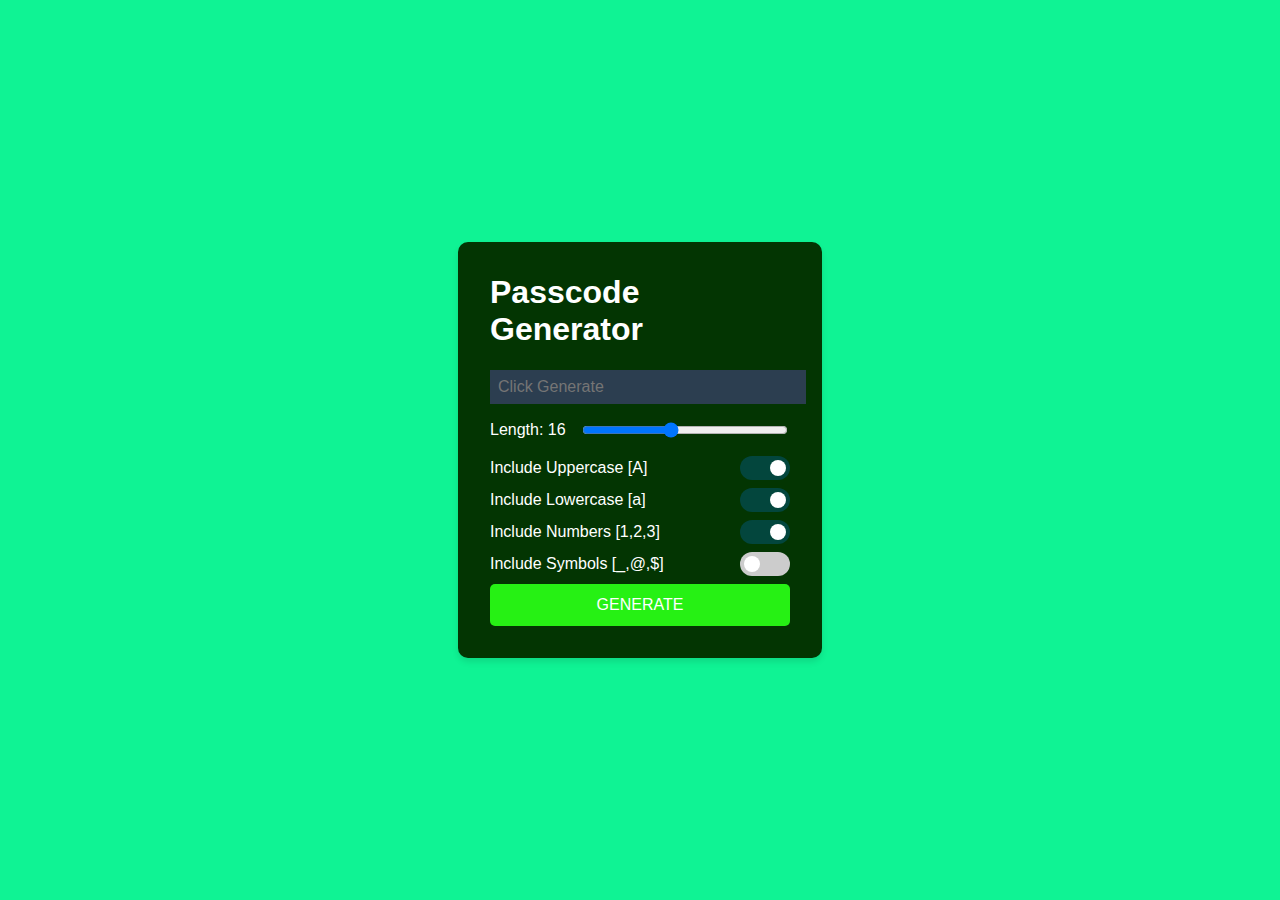
<file: Password generator/main.html>
<!DOCTYPE html>
<html lang="en">
<head>
    <meta charset="UTF-8">
    <meta name="viewport" content="width=device-width, initial-scale=1.0">
    <title>Password Zone !</title>
    <style>
        body {
            font-family: Arial, sans-serif;
            background-color: #0ff394;
            display: flex;
            justify-content: center;
            align-items: center;
            height: 100vh;
            margin: 0;
        }
        .container {
            background-color: #033502;
            padding: 2rem;
            border-radius: 10px;
            box-shadow: 0 4px 6px rgba(0, 0, 0, 0.1);
            width: 300px;
        }
        h1 {
            color: white;
            margin-top: 0;
        }
        #password {
            width: 100%;
            padding: 0.5rem;
            margin-bottom: 1rem;
            background-color: #2c3e50;
            border: none;
            color: white;
            font-size: 1rem;
        }
        .slider-container {
            display: flex;
            align-items: center;
            color: white;
            margin-bottom: 1rem;
        }
        #length {
            flex-grow: 1;
            margin-left: 1rem;
        }
        .toggle-container {
            display: flex;
            justify-content: space-between;
            align-items: center;
            color: white;
            margin-bottom: 0.5rem;
        }
        .toggle {
            position: relative;
            display: inline-block;
            width: 50px;
            height: 24px;
        }
        .toggle input {
            opacity: 0;
            width: 0;
            height: 0;
        }
        .slider {
            position: absolute;
            cursor: pointer;
            top: 0;
            left: 0;
            right: 0;
            bottom: 0;
            background-color: #ccc;
            transition: .4s;
            border-radius: 34px;
        }
        .slider:before {
            position: absolute;
            content: "";
            height: 16px;
            width: 16px;
            left: 4px;
            bottom: 4px;
            background-color: white;
            transition: .4s;
            border-radius: 50%;
        }
        input:checked + .slider {
            background-color: #03463d;
        }
        input:checked + .slider:before {
            transform: translateX(26px);
        }
        button {
            width: 100%;
            padding: 0.75rem;
            background-color: #26f114;
            color: white;
            border: none;
            border-radius: 5px;
            cursor: pointer;
            font-size: 1rem;
        }
        button:hover {
            background-color: #0d8602;
        }
    </style>
</head>
<body>
    <div class="container">
        <h1>Passcode Generator</h1>
        <input type="text" id="password" readonly placeholder="Click Generate">
        <div class="slider-container">
            <label for="length">Length: <span id="lengthValue">16</span></label>
            <input type="range" id="length" min="4" max="32" value="16">
        </div>
        <div class="toggle-container">
            <span>Include Uppercase [A]</span>
            <label class="toggle">
                <input type="checkbox" id="uppercase" checked>
                <span class="slider"></span>
            </label>
        </div>
        <div class="toggle-container">
            <span>Include Lowercase [a]</span>
            <label class="toggle">
                <input type="checkbox" id="lowercase" checked>
                <span class="slider"></span>
            </label>
        </div>
        <div class="toggle-container">
            <span>Include Numbers [1,2,3]</span>
            <label class="toggle">
                <input type="checkbox" id="numbers" checked>
                <span class="slider"></span>
            </label>
        </div>
        <div class="toggle-container">
            <span>Include Symbols [_,@,$]</span>
            <label class="toggle">
                <input type="checkbox" id="symbols">
                <span class="slider"></span>
            </label>
        </div>
        <button id="generate">GENERATE</button>
    </div>

    <script>
        const lengthSlider = document.getElementById('length');
        const lengthValue = document.getElementById('lengthValue');
        const uppercase = document.getElementById('uppercase');
        const lowercase = document.getElementById('lowercase');
        const numbers = document.getElementById('numbers');
        const symbols = document.getElementById('symbols');
        const generateBtn = document.getElementById('generate');
        const passwordInput = document.getElementById('password');

        lengthSlider.addEventListener('input', () => {
            lengthValue.textContent = lengthSlider.value;
        });

        generateBtn.addEventListener('click', generatePassword);

        function generatePassword() {
            const length = +lengthSlider.value;
            const hasUpper = uppercase.checked;
            const hasLower = lowercase.checked;
            const hasNumber = numbers.checked;
            const hasSymbol = symbols.checked;

            passwordInput.value = generatePasswordString(length, hasUpper, hasLower, hasNumber, hasSymbol);
        }

        function generatePasswordString(length, upper, lower, number, symbol) {
            let charCodes = [];
            if (upper) charCodes = charCodes.concat(Array.from({length: 26}, (_, i) => i + 65));
            if (lower) charCodes = charCodes.concat(Array.from({length: 26}, (_, i) => i + 97));
            if (number) charCodes = charCodes.concat(Array.from({length: 10}, (_, i) => i + 48));
            if (symbol) charCodes = charCodes.concat([33, 35, 36, 37, 38, 64]);

            if (charCodes.length === 0) return '';

            const passwordCharacters = Array.from({length: length}, () => 
                String.fromCharCode(charCodes[Math.floor(Math.random() * charCodes.length)])
            );

            return passwordCharacters.join('');
        }
    </script>
</body>
</html>
</file>
